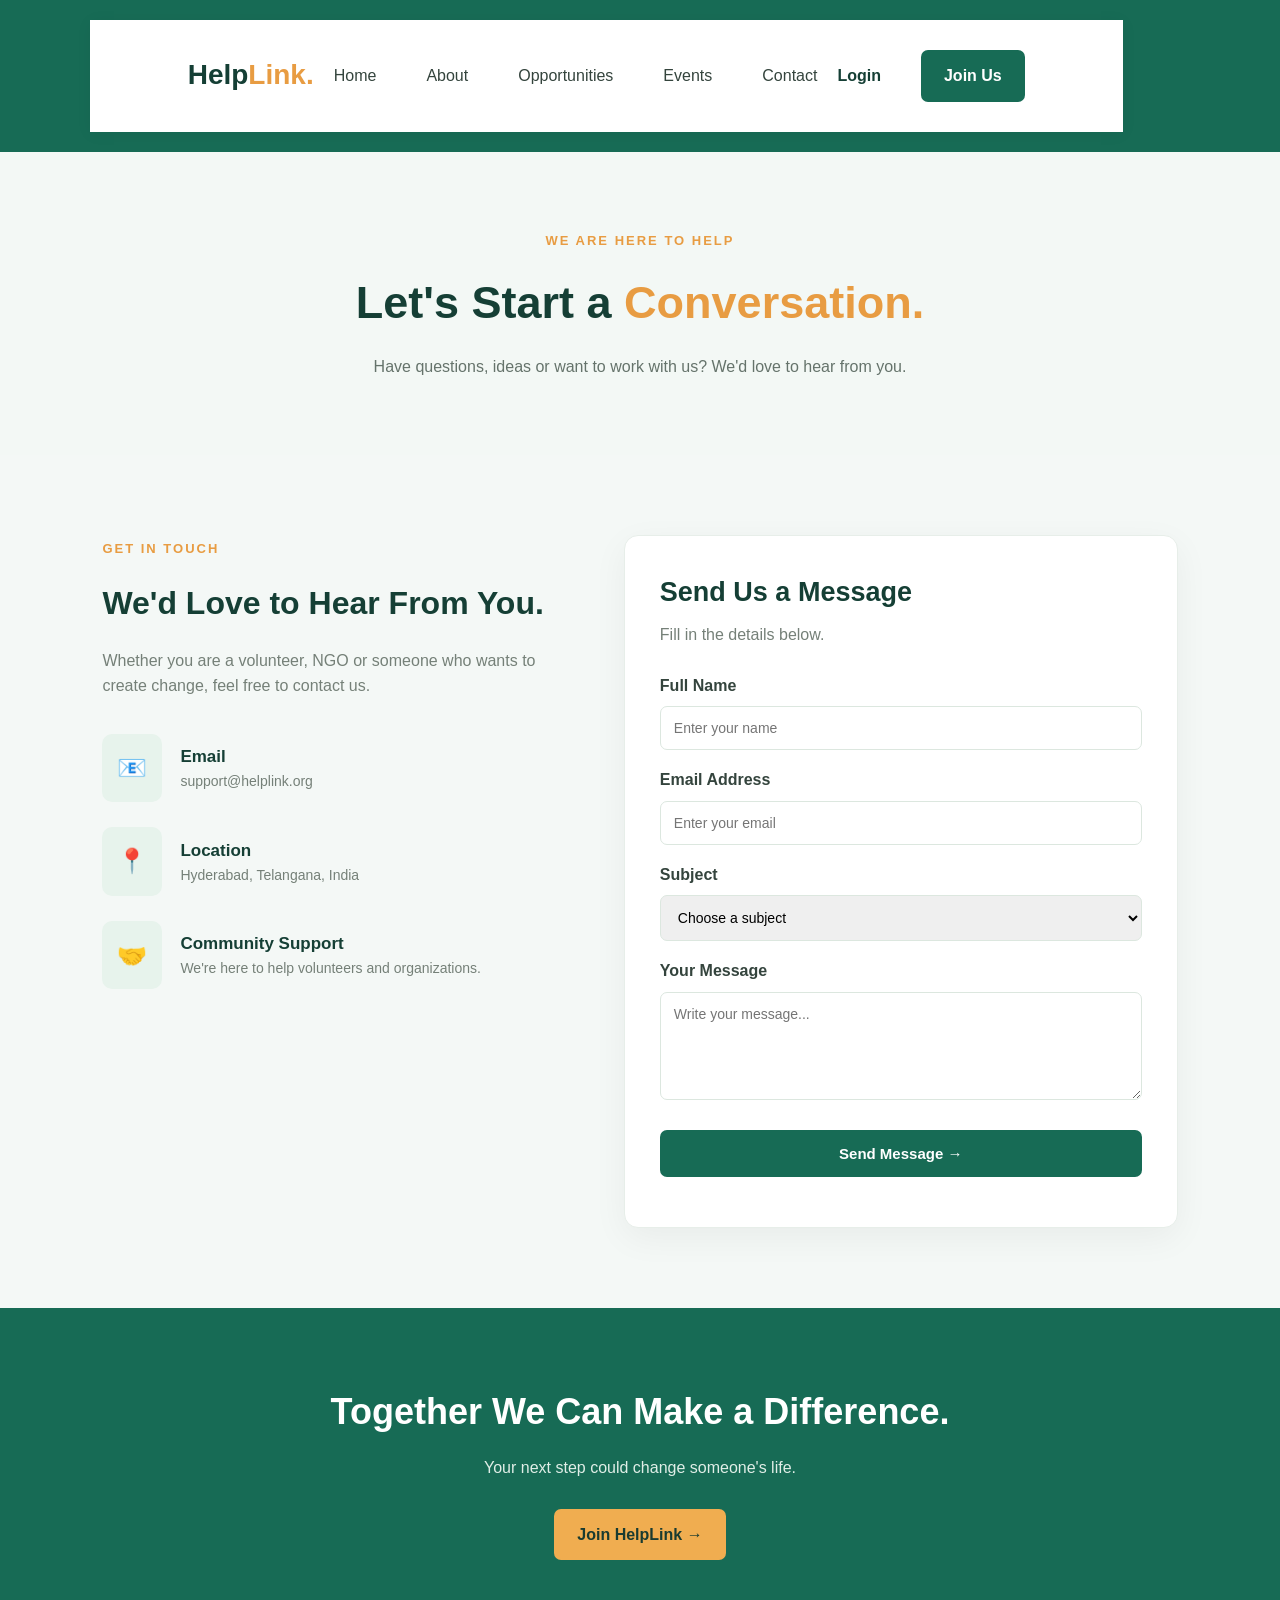
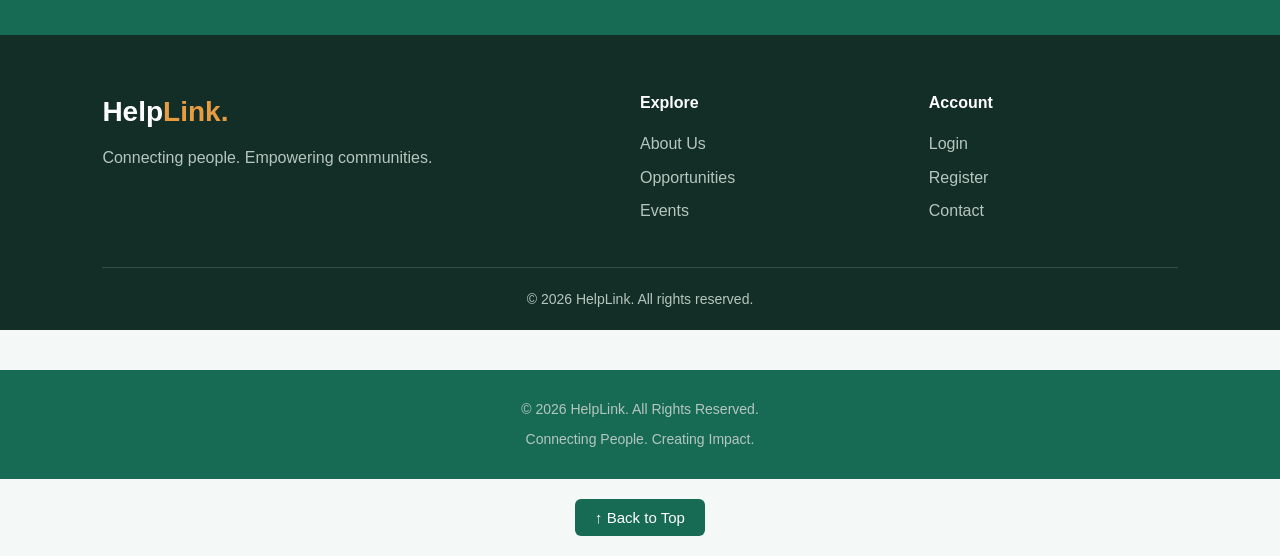
<file: contact.html>
<!DOCTYPE html>
<html lang="en">
<head>
    <meta charset="UTF-8">
    <meta name="viewport" content="width=device-width, initial-scale=1.0">
    <title>Contact Us | HelpLink</title>
    <link rel="stylesheet" href="css/style.css">
</head>
<body>

<header>
    <nav class="navbar">
        <a href="index.html" class="logo">Help<span>Link.</span></a>

        <div class="nav-links">
            <a href="index.html">Home</a>
            <a href="about.html">About</a>
            <a href="opportunities.html">Opportunities</a>
            <a href="events.html">Events</a>
            <a href="contact.html">Contact</a>
        </div>

        <div class="nav-buttons">
            <a href="login.html" class="login-btn">Login</a>
            <a href="register.html" class="signup-btn">Join Us</a>
        </div>
    </nav>
</header>

<section class="contact-hero">
    <span>WE ARE HERE TO HELP</span>
    <h1>Let's Start a <span>Conversation.</span></h1>
    <p>Have questions, ideas or want to work with us? We'd love to hear from you.</p>
</section>

<section class="contact-section">

    <div class="contact-info">

        <span class="contact-label">GET IN TOUCH</span>
        <h2>We'd Love to Hear From You.</h2>

        <p>
            Whether you are a volunteer, NGO or someone who
            wants to create change, feel free to contact us.
        </p>

        <div class="contact-detail">
            <div>📧</div>
            <section>
                <h3>Email</h3>
                <p>support@helplink.org</p>
            </section>
        </div>

        <div class="contact-detail">
            <div>📍</div>
            <section>
                <h3>Location</h3>
                <p>Hyderabad, Telangana, India</p>
            </section>
        </div>

        <div class="contact-detail">
            <div>🤝</div>
            <section>
                <h3>Community Support</h3>
                <p>We're here to help volunteers and organizations.</p>
            </section>
        </div>

    </div>

    <div class="contact-form-container">

        <h2>Send Us a Message</h2>
        <p>Fill in the details below.</p>

        <form id="contactForm">

            <label for="contactName">Full Name</label>
            <input type="text" id="contactName"
                   placeholder="Enter your name" required>

            <label for="contactEmail">Email Address</label>
            <input type="email" id="contactEmail"
                   placeholder="Enter your email" required>

            <label for="contactSubject">Subject</label>
            <select id="contactSubject" required>
                <option value="">Choose a subject</option>
                <option>Volunteer Support</option>
                <option>NGO Partnership</option>
                <option>Event Enquiry</option>
                <option>Technical Support</option>
                <option>Other</option>
            </select>

            <label for="contactMessage">Your Message</label>
            <textarea id="contactMessage"
                      rows="5"
                      placeholder="Write your message..."
                      required></textarea>

            <button type="submit" class="send-message-btn">
                Send Message →
            </button>

            <p id="contactStatus" role="status"></p>

        </form>

    </div>

</section>

<section class="cta">
    <h2>Together We Can Make a Difference.</h2>
    <p>Your next step could change someone's life.</p>
    <a href="register.html" class="primary-btn">Join HelpLink →</a>
</section>

<footer>
    <div class="footer-content">
        <div>
            <h2 class="logo">Help<span>Link.</span></h2>
            <p>Connecting people. Empowering communities.</p>
        </div>

        <div>
            <h4>Explore</h4>
            <a href="about.html">About Us</a>
            <a href="opportunities.html">Opportunities</a>
            <a href="events.html">Events</a>
        </div>

        <div>
            <h4>Account</h4>
            <a href="login.html">Login</a>
            <a href="register.html">Register</a>
            <a href="contact.html">Contact</a>
        </div>
    </div>

    <div class="copyright">
        © 2026 HelpLink. All rights reserved.
    </div>
</footer>

<script src="js/app.js"></script>

<script>
document.getElementById("contactForm").addEventListener("submit", function(event) {
    event.preventDefault();

    document.getElementById("contactStatus").textContent =
        "Thank you! Your message is ready. We'll connect this form to the database later.";

    this.reset();
});
</script>
<footer class="site-footer">
    <p>© 2026 HelpLink. All Rights Reserved.</p>
    <p>Connecting People. Creating Impact.</p>
</footer>
<button id="backToTop" onclick="window.scrollTo({top: 0, behavior: 'smooth'})">
    ↑ Back to Top
</button>
</body>
</html>
</file>
<file: css/style.css>
/* GLOBAL SETTINGS */
* {
    margin: 0;
    padding: 0;
    box-sizing: border-box;
}

html {
    scroll-behavior: smooth;
}

body {
    font-family: 'Segoe UI', Arial, sans-serif;
    background: #ffffff;
    color: #202b27;
    line-height: 1.6;
}

a {
    text-decoration: none;
}

/* NAVBAR */
.navbar {
    display: flex;
    align-items: center;
    justify-content: space-between;
    padding: 20px 8%;
    background: white;
    box-shadow: 0 2px 15px rgba(0,0,0,0.05);
}

.logo {
    font-size: 28px;
    font-weight: 800;
    color: #153f35;
}

.logo span {
    color: #e89c42;
}

.nav-links {
    display: flex;
    gap: 30px;
}

.nav-links a {
    color: #34443d;
    font-weight: 500;
    transition: 0.3s;
}

.nav-links a:hover {
    color: #e89c42;
}

.nav-buttons {
    display: flex;
    align-items: center;
    gap: 20px;
}

.login-btn {
    color: #153f35;
    font-weight: 600;
}

.signup-btn,
.primary-btn {
    background: #176b55;
    color: white;
    padding: 13px 23px;
    border-radius: 7px;
    font-weight: 600;
    display: inline-block;
    transition: 0.3s;
}

.signup-btn:hover,
.primary-btn:hover {
    background: #104b3c;
    transform: translateY(-2px);
}

/* HERO SECTION */
.hero {
    display: flex;
    align-items: center;
    justify-content: space-between;
    gap: 45px;
    padding: 85px 8%;
    background: #f3f8f5;
}

.hero-content {
    flex: 1;
}

.tag {
    color: #176b55;
    font-size: 13px;
    font-weight: 700;
    letter-spacing: 2px;
}

.hero h1 {
    font-size: clamp(38px, 5vw, 60px);
    line-height: 1.15;
    margin: 22px 0;
    color: #153f35;
}

.hero h1 span {
    color: #e89c42;
}

.hero-content > p {
    font-size: 17px;
    color: #65736b;
    max-width: 520px;
    margin-bottom: 30px;
}

.hero-buttons {
    display: flex;
    gap: 15px;
    flex-wrap: wrap;
}

.secondary-btn {
    border: 1px solid #176b55;
    color: #176b55;
    padding: 12px 22px;
    border-radius: 7px;
    font-weight: 600;
    transition: 0.3s;
}

.secondary-btn:hover {
    background: #e3f0e9;
}

.hero-note {
    margin-top: 30px;
    color: #65736b;
    font-size: 14px;
}

.hero-image {
    flex: 1;
}

.hero-image img {
    width: 100%;
    height: 410px;
    object-fit: cover;
    border-radius: 18px;
    box-shadow: 0 15px 40px rgba(0,0,0,0.12);
}

/* IMPACT SECTION */
.impact {
    padding: 75px 8%;
    text-align: center;
}

.impact h2,
.section-heading h2 {
    font-size: 34px;
    color: #153f35;
    margin-bottom: 10px;
}

.impact > div:first-child p {
    color: #77837c;
}

.impact-grid {
    display: grid;
    grid-template-columns: repeat(3, 1fr);
    gap: 25px;
    margin-top: 40px;
}

.impact-card {
    text-align: left;
    padding: 30px;
    border: 1px solid #e7eee9;
    border-radius: 12px;
    transition: 0.3s;
}

.impact-card:hover,
.category-card:hover {
    transform: translateY(-6px);
    box-shadow: 0 12px 30px rgba(0,0,0,0.08);
}

.impact-card h3 {
    color: #e89c42;
    font-size: 28px;
    margin-bottom: 12px;
}

.impact-card h4 {
    font-size: 20px;
    margin-bottom: 10px;
}

.impact-card p,
.category-card p {
    color: #758078;
}

/* CATEGORIES */
.categories {
    padding: 75px 8%;
    background: #f7faf8;
}

.section-heading {
    text-align: center;
}

.section-heading > span {
    color: #e89c42;
    font-weight: 700;
    letter-spacing: 2px;
    font-size: 13px;
}

.section-heading p {
    color: #758078;
}

.category-grid {
    display: grid;
    grid-template-columns: repeat(4, 1fr);
    gap: 22px;
    margin-top: 40px;
}

.category-card {
    background: white;
    padding: 30px 20px;
    border-radius: 12px;
    text-align: center;
    border: 1px solid #e9efeb;
    transition: 0.3s;
}

.category-icon {
    font-size: 40px;
    margin-bottom: 15px;
}

.category-card h3 {
    margin-bottom: 10px;
    color: #153f35;
}

/* CALL TO ACTION */
.cta {
    background: #176b55;
    color: white;
    text-align: center;
    padding: 75px 20px;
}

.cta h2 {
    font-size: 36px;
    margin-bottom: 15px;
}

.cta p {
    margin-bottom: 28px;
    color: #e0eee7;
}

.cta .primary-btn {
    background: #f0ad50;
    color: #193b30;
}

/* FOOTER */
footer {
    background: #132e27;
    color: white;
    padding: 55px 8% 20px;
}

.footer-content {
    display: grid;
    grid-template-columns: 2fr 1fr 1fr;
    gap: 40px;
    padding-bottom: 35px;
}

footer .logo {
    color: white;
}

footer p {
    color: #b5c6be;
    margin-top: 10px;
}

footer h4 {
    margin-bottom: 15px;
}

footer a {
    display: block;
    color: #b5c6be;
    margin: 8px 0;
}

footer a:hover {
    color: #f0ad50;
}

.copyright {
    text-align: center;
    border-top: 1px solid #345047;
    padding-top: 20px;
    color: #b5c6be;
    font-size: 14px;
}

/* MOBILE RESPONSIVE */
@media (max-width: 900px) {
    .navbar {
        flex-wrap: wrap;
        gap: 18px;
    }

    .hero {
        flex-direction: column;
    }

    .hero-image img {
        height: 300px;
    }

    .category-grid {
        grid-template-columns: repeat(2, 1fr);
    }
}

@media (max-width: 600px) {
    .navbar {
        padding: 18px 5%;
    }

    .nav-links {
        width: 100%;
        flex-wrap: wrap;
        gap: 15px;
    }

    .hero {
        padding: 55px 5%;
    }

    .hero-buttons {
        flex-direction: column;
    }

    .impact-grid,
    .category-grid,
    .footer-content {
        grid-template-columns: 1fr;
    }

    .impact,
    .categories {
        padding: 50px 5%;
    }

    .cta h2 {
        font-size: 28px;
    }
}

/* ABOUT PAGE */

.about-hero {
    background: #f3f8f5;
    text-align: center;
    padding: 90px 8%;
}

.about-hero > span,
.about-story-content > span {
    color: #e89c42;
    font-weight: 700;
    letter-spacing: 2px;
}

.about-hero h1 {
    font-size: 52px;
    line-height: 1.2;
    color: #153f35;
    margin: 20px 0;
}

.about-hero h1 span {
    color: #e89c42;
}

.about-hero p {
    max-width: 650px;
    margin: auto;
    color: #65736b;
    font-size: 17px;
}

.about-story {
    display: flex;
    align-items: center;
    gap: 55px;
    padding: 80px 8%;
}

.about-story-image,
.about-story-content {
    flex: 1;
}

.about-story-image img {
    width: 100%;
    height: 350px;
    object-fit: cover;
    border-radius: 15px;
}

.about-story-content h2 {
    font-size: 32px;
    color: #153f35;
    margin: 15px 0;
}

.about-story-content p {
    color: #65736b;
    margin-bottom: 15px;
}

.mission-section,
.how-section {
    padding: 75px 8%;
}

.mission-section {
    background: #f7faf8;
}

.mission-grid {
    display: grid;
    grid-template-columns: repeat(3, 1fr);
    gap: 25px;
    margin-top: 40px;
}

.mission-card {
    background: white;
    padding: 30px;
    border-radius: 12px;
    border: 1px solid #e7eee9;
    transition: 0.3s;
}

.mission-card:hover,
.how-card:hover {
    transform: translateY(-5px);
    box-shadow: 0 12px 25px rgba(0,0,0,0.07);
}

.mission-card div {
    font-size: 38px;
}

.mission-card h3 {
    color: #153f35;
    margin: 15px 0;
}

.mission-card p,
.how-card p {
    color: #758078;
}

.how-grid {
    display: grid;
    grid-template-columns: repeat(4, 1fr);
    gap: 20px;
    margin-top: 40px;
}

.how-card {
    border: 1px solid #e7eee9;
    border-radius: 12px;
    padding: 25px;
    transition: 0.3s;
}

.how-card h3 {
    color: #176b55;
    margin-bottom: 12px;
}

@media (max-width: 700px) {
    .about-story {
        flex-direction: column;
    }

    .mission-grid {
        grid-template-columns: 1fr;
    }

    .how-grid {
        grid-template-columns: repeat(2, 1fr);
    }

    .about-hero h1 {
        font-size: 38px;
    }
}

@media (max-width: 450px) {
    .how-grid {
        grid-template-columns: 1fr;
    }
}

/* OPPORTUNITIES PAGE */

.opportunity-hero {
    text-align: center;
    padding: 75px 20px;
    background: #f3f8f5;
}

.opportunity-hero > span {
    color: #e89c42;
    font-size: 13px;
    font-weight: 700;
    letter-spacing: 2px;
}

.opportunity-hero h1 {
    color: #153f35;
    font-size: 46px;
    margin: 15px 0;
}

.opportunity-hero h1 span {
    color: #e89c42;
}

.opportunity-hero p {
    color: #65736b;
}

.opportunity-section {
    padding: 65px 8%;
}

.opportunity-heading {
    display: flex;
    justify-content: space-between;
    align-items: center;
    gap: 15px;
    margin-bottom: 30px;
}

.opportunity-heading h2 {
    color: #153f35;
    font-size: 30px;
}

.opportunity-heading p {
    color: #758078;
}

#result-count {
    color: #176b55;
    font-weight: 600;
}

.filter-panel {
    display: grid;
    grid-template-columns: 2fr 1fr 1fr auto;
    gap: 12px;
    margin-bottom: 35px;
}

.filter-panel input,
.filter-panel select {
    width: 100%;
    padding: 14px;
    border: 1px solid #dce7df;
    border-radius: 7px;
    background: white;
    font-size: 14px;
}

.filter-panel button {
    background: #176b55;
    color: white;
    border: none;
    padding: 12px 18px;
    border-radius: 7px;
    cursor: pointer;
}

.filter-panel button:hover {
    background: #104b3c;
}

.opportunity-grid {
    display: grid;
    grid-template-columns: repeat(3, 1fr);
    gap: 25px;
}

.opportunity-card {
    background: white;
    border: 1px solid #e7eee9;
    border-radius: 12px;
    overflow: hidden;
    transition: 0.3s;
}

.opportunity-card:hover {
    transform: translateY(-5px);
    box-shadow: 0 12px 30px rgba(0,0,0,0.09);
}

.opportunity-card img {
    width: 100%;
    height: 200px;
    object-fit: cover;
}

.opportunity-info {
    padding: 22px;
}

.opportunity-category {
    display: inline-block;
    background: #e7f3ec;
    color: #176b55;
    padding: 5px 12px;
    border-radius: 20px;
    font-size: 12px;
    font-weight: 600;
}

.opportunity-info h3 {
    color: #153f35;
    font-size: 19px;
    margin: 14px 0 10px;
}

.opportunity-info > p {
    color: #758078;
    font-size: 14px;
    min-height: 45px;
}

.opportunity-meta {
    display: flex;
    justify-content: space-between;
    flex-wrap: wrap;
    gap: 8px;
    margin: 20px 0;
    font-size: 13px;
    color: #65736b;
}

.apply-btn {
    display: block;
    text-align: center;
    background: #176b55;
    color: white;
    padding: 12px;
    border-radius: 7px;
    font-weight: 600;
    transition: 0.3s;
}

.apply-btn:hover {
    background: #104b3c;
}

.no-results {
    text-align: center;
    padding: 35px;
    color: #65736b;
}

@media (max-width: 900px) {
    .opportunity-grid {
        grid-template-columns: repeat(2, 1fr);
    }

    .filter-panel {
        grid-template-columns: 1fr 1fr;
    }
}

@media (max-width: 600px) {
    .opportunity-section {
        padding: 45px 5%;
    }

    .opportunity-grid {
        grid-template-columns: 1fr;
    }

    .filter-panel {
        grid-template-columns: 1fr;
    }

    .opportunity-heading {
        align-items: flex-start;
        flex-direction: column;
    }

    .opportunity-hero h1 {
        font-size: 34px;
    }
}

/* EVENTS PAGE */

.events-hero {
    text-align: center;
    padding: 85px 20px;
    background: #f3f8f5;
}

.events-hero > span {
    color: #e89c42;
    font-weight: 700;
    letter-spacing: 2px;
    font-size: 13px;
}

.events-hero h1 {
    font-size: 46px;
    color: #153f35;
    margin: 18px 0;
}

.events-hero h1 span {
    color: #e89c42;
}

.events-hero p {
    color: #65736b;
    margin-bottom: 30px;
}

.featured-event {
    display: flex;
    align-items: center;
    gap: 45px;
    padding: 70px 8%;
}

.featured-image,
.featured-content {
    flex: 1;
}

.featured-image img {
    width: 100%;
    height: 330px;
    object-fit: cover;
    border-radius: 15px;
}

.featured-tag {
    color: #e89c42;
    font-weight: 700;
    font-size: 13px;
    letter-spacing: 2px;
}

.featured-content h2 {
    font-size: 32px;
    color: #153f35;
    margin: 15px 0;
}

.featured-content p {
    color: #65736b;
    margin-bottom: 25px;
}

.events-section {
    background: #f7faf8;
    padding: 75px 8%;
}

.event-filter {
    display: flex;
    gap: 15px;
    max-width: 650px;
    margin: 35px auto;
}

.event-filter input,
.event-filter select {
    width: 100%;
    padding: 14px;
    border: 1px solid #dce7df;
    border-radius: 7px;
    background: white;
}

.events-grid {
    display: grid;
    grid-template-columns: repeat(3, 1fr);
    gap: 25px;
}

.event-card {
    background: white;
    border-radius: 12px;
    overflow: hidden;
    border: 1px solid #e7eee9;
    transition: 0.3s;
}

.event-card:hover {
    transform: translateY(-5px);
    box-shadow: 0 12px 25px rgba(0,0,0,0.08);
}

.event-card img {
    width: 100%;
    height: 200px;
    object-fit: cover;
}

.event-info {
    padding: 22px;
}

.event-category {
    display: inline-block;
    background: #e7f3ec;
    color: #176b55;
    padding: 5px 12px;
    border-radius: 20px;
    font-size: 12px;
    font-weight: 600;
}

.event-info h3 {
    color: #153f35;
    margin: 14px 0 10px;
}

.event-info p {
    color: #758078;
    font-size: 14px;
    min-height: 45px;
}

.event-details {
    display: flex;
    flex-direction: column;
    gap: 10px;
    margin: 20px 0;
    font-size: 13px;
    color: #65736b;
}

.event-btn {
    display: block;
    text-align: center;
    padding: 12px;
    background: #176b55;
    color: white;
    border-radius: 7px;
    font-weight: 600;
}

.event-btn:hover {
    background: #104b3c;
}

@media (max-width: 900px) {
    .events-grid {
        grid-template-columns: repeat(2, 1fr);
    }
}

@media (max-width: 650px) {
    .featured-event {
        flex-direction: column;
        padding: 45px 5%;
    }

    .events-grid {
        grid-template-columns: 1fr;
    }

    .event-filter {
        flex-direction: column;
    }

    .events-hero h1 {
        font-size: 34px;
    }

    .events-section {
        padding: 50px 5%;
    }
}

/* CONTACT PAGE */

.contact-hero {
    text-align: center;
    background: #f3f8f5;
    padding: 75px 20px;
}

.contact-hero > span,
.contact-label {
    color: #e89c42;
    font-weight: 700;
    letter-spacing: 2px;
    font-size: 13px;
}

.contact-hero h1 {
    color: #153f35;
    font-size: 45px;
    margin: 15px 0;
}

.contact-hero h1 span {
    color: #e89c42;
}

.contact-hero p {
    color: #65736b;
}

.contact-section {
    display: grid;
    grid-template-columns: 1fr 1.2fr;
    gap: 60px;
    padding: 80px 8%;
}

.contact-info h2 {
    color: #153f35;
    font-size: 32px;
    margin: 18px 0;
}

.contact-info > p {
    color: #758078;
    margin-bottom: 35px;
}

.contact-detail {
    display: flex;
    gap: 18px;
    align-items: center;
    margin-bottom: 25px;
}

.contact-detail > div {
    background: #e7f3ec;
    padding: 15px;
    border-radius: 10px;
    font-size: 24px;
}

.contact-detail h3 {
    color: #153f35;
    font-size: 17px;
}

.contact-detail p {
    color: #758078;
    font-size: 14px;
}

.contact-form-container {
    background: #ffffff;
    padding: 35px;
    border: 1px solid #e7eee9;
    border-radius: 14px;
    box-shadow: 0 10px 35px rgba(0,0,0,0.05);
}

.contact-form-container h2 {
    color: #153f35;
    font-size: 27px;
}

.contact-form-container > p {
    color: #758078;
    margin: 8px 0 25px;
}

#contactForm label {
    display: block;
    color: #34443d;
    font-weight: 600;
    margin: 17px 0 8px;
}

#contactForm input,
#contactForm select,
#contactForm textarea {
    width: 100%;
    padding: 13px;
    border: 1px solid #dce7df;
    border-radius: 7px;
    font-family: inherit;
    font-size: 14px;
    outline: none;
}

#contactForm input:focus,
#contactForm select:focus,
#contactForm textarea:focus {
    border-color: #176b55;
}

#contactForm textarea {
    resize: vertical;
}

.send-message-btn {
    width: 100%;
    margin-top: 22px;
    padding: 15px;
    background: #176b55;
    color: white;
    border: none;
    border-radius: 7px;
    font-size: 15px;
    font-weight: 600;
    cursor: pointer;
}

.send-message-btn:hover {
    background: #104b3c;
}

#contactStatus {
    color: #176b55;
    margin-top: 15px;
    font-weight: 600;
}

@media(max-width: 800px) {
    .contact-section {
        grid-template-columns: 1fr;
        padding: 50px 5%;
        gap: 35px;
    }

    .contact-hero h1 {
        font-size: 34px;
    }
}

@media(max-width: 450px) {
    .contact-form-container {
        padding: 22px;
    }
}

/* REGISTRATION PAGE */

.register-section {
    display: grid;
    grid-template-columns: 1fr 1.1fr;
    gap: 60px;
    align-items: center;
    padding: 70px 8%;
    background: #f7faf8;
}

.register-intro > span {
    color: #e89c42;
    font-weight: 700;
    letter-spacing: 2px;
    font-size: 13px;
}

.register-intro h1 {
    color: #153f35;
    font-size: 44px;
    line-height: 1.2;
    margin: 20px 0;
}

.register-intro > p {
    color: #65736b;
    margin-bottom: 35px;
}

.register-benefit {
    margin: 25px 0;
}

.register-benefit h3 {
    color: #176b55;
    margin-bottom: 5px;
}

.register-benefit p {
    color: #758078;
}

.register-form-container {
    background: white;
    padding: 35px;
    border-radius: 15px;
    box-shadow: 0 10px 35px rgba(0,0,0,0.06);
}

.register-form-container h2 {
    color: #153f35;
    font-size: 27px;
}

.register-form-container > p {
    color: #758078;
    margin: 8px 0 20px;
}

#registerForm label {
    display: block;
    color: #34443d;
    font-weight: 600;
    margin: 15px 0 7px;
}

#registerForm input:not([type="checkbox"]),
#registerForm select {
    width: 100%;
    padding: 13px;
    border: 1px solid #dce7df;
    border-radius: 7px;
    font-size: 14px;
    outline: none;
}

#registerForm input:focus,
#registerForm select:focus {
    border-color: #176b55;
}

#registerForm .terms-label {
    display: flex;
    align-items: center;
    gap: 10px;
    font-size: 13px;
    font-weight: 400;
}

.register-submit {
    width: 100%;
    background: #176b55;
    color: white;
    border: none;
    padding: 15px;
    margin-top: 20px;
    border-radius: 7px;
    font-size: 15px;
    font-weight: 600;
    cursor: pointer;
}

.register-submit:hover {
    background: #104b3c;
}

#registerStatus {
    color: #176b55;
    margin-top: 15px;
    font-weight: 600;
}

.login-question {
    text-align: center;
    margin-top: 20px;
    color: #65736b;
}

.login-question a {
    color: #176b55;
    font-weight: 600;
}

@media(max-width: 850px) {
    .register-section {
        grid-template-columns: 1fr;
        padding: 45px 5%;
    }

    .register-intro h1 {
        font-size: 35px;
    }
}

@media(max-width: 500px) {
    .register-form-container {
        padding: 22px;
    }
}
/* HelpLink Dashboard */

body {
    background: #f4f8f6;
}

header {
    background: #176b55;
    color: white;
    padding: 20px 7%;
    display: flex;
    justify-content: space-between;
    align-items: center;
    flex-wrap: wrap;
}

header nav a {
    color: white;
    text-decoration: none;
    margin: 10px;
}

main {
    width: 85%;
    margin: 40px auto;
}

main section:first-child {
    background: #176b55;
    color: white;
    padding: 45px;
    border-radius: 15px;
    margin-bottom: 35px;
}

main section:nth-child(2) {
    display: grid;
    grid-template-columns: repeat(auto-fit, minmax(220px, 1fr));
    gap: 20px;
}

main section:nth-child(2) h2 {
    grid-column: 1 / -1;
}

main section:nth-child(2) div {
    background: white;
    padding: 25px;
    border-radius: 12px;
    box-shadow: 0 4px 15px rgba(0,0,0,0.07);
}

main section:nth-child(2) a {
    display: inline-block;
    background: #176b55;
    color: white;
    padding: 10px 18px;
    border-radius: 6px;
    text-decoration: none;
}

main section:nth-child(2) a:hover {
    background: #e68a35;
}

@media (max-width: 600px) {
    main {
        width: 92%;
    }

    main section:first-child {
        padding: 25px;
    }
}
/* User Profile Card */

.profile-card {
    background: white;
    padding: 25px;
    margin: 20px 0;
    border-radius: 12px;
    box-shadow: 0 4px 15px rgba(0, 0, 0, 0.08);
    border-left: 5px solid #176b55;
}

.profile-card h3 {
    color: #176b55;
    margin-bottom: 15px;
}

.profile-card p {
    margin: 12px 0;
    color: #444;
}
/* Volunteer Activity Card */

.activity-card {
    background: white;
    padding: 25px;
    margin: 20px 0;
    border-radius: 12px;
    box-shadow: 0 4px 15px rgba(0, 0, 0, 0.08);
    border-left: 5px solid #e68a35;
}

.activity-card h3 {
    color: #176b55;
    margin-bottom: 15px;
}

.activity-card p {
    margin: 12px 0;
    color: #444;
}

.activity-note {
    color: #e68a35 !important;
    font-weight: bold;
}
/* Joined Opportunities and Registered Events */

.joined-section {
    background: white;
    padding: 25px;
    margin: 25px 0;
    border-radius: 12px;
    box-shadow: 0 4px 15px rgba(0,0,0,0.07);
}

.joined-section h2 {
    color: #176b55;
    margin-bottom: 15px;
}

.joined-section p {
    background: #f4f8f6;
    padding: 12px;
    margin: 10px 0;
    border-radius: 8px;
}
/* Dashboard Statistics */

.stats-container {
    display: grid;
    grid-template-columns: repeat(auto-fit, minmax(180px, 1fr));
    gap: 20px;
    margin: 25px 0;
}

.stat-card {
    background: white;
    padding: 25px;
    text-align: center;
    border-radius: 12px;
    box-shadow: 0 4px 15px rgba(0,0,0,0.07);
}

.stat-card h3 {
    color: #176b55;
    font-size: 32px;
}

.stat-card p {
    color: #555;
}
.profile-avatar {
    width: 90px;
    height: 90px;
    margin: 15px 0;
    border-radius: 50%;
    overflow: hidden;
    border: 3px solid #176b55;
}

.profile-avatar img {
    width: 100%;
    height: 100%;
    object-fit: cover;
}
.profile-avatar {
    transition: transform 0.3s ease;
}

.profile-avatar:hover {
    transform: scale(1.08);
}
@media (max-width: 768px) {
    nav {
        flex-wrap: wrap;
        justify-content: center;
    }

    nav a {
        margin: 5px;
        font-size: 14px;
    }

    .container {
        width: 95%;
        padding: 10px;
    }

    .opportunity-card,
    .event-card {
        width: 100%;
        margin: 10px 0;
    }

    img {
        max-width: 100%;
        height: auto;
    }

    input,
    textarea,
    select,
    button {
        max-width: 100%;
    }
}
.site-footer {
    background: #176b55;
    color: white;
    text-align: center;
    padding: 20px;
    margin-top: 40px;
}

.site-footer p {
    margin: 8px 0;
    font-size: 14px;
}
#backToTop {
    display: block;
    margin: 20px auto;
    padding: 10px 20px;
    background: #176b55;
    color: white;
    border: none;
    border-radius: 6px;
    cursor: pointer;
    font-size: 15px;
}

#backToTop:hover {
    background: #0e4d3d;
}
</file>
